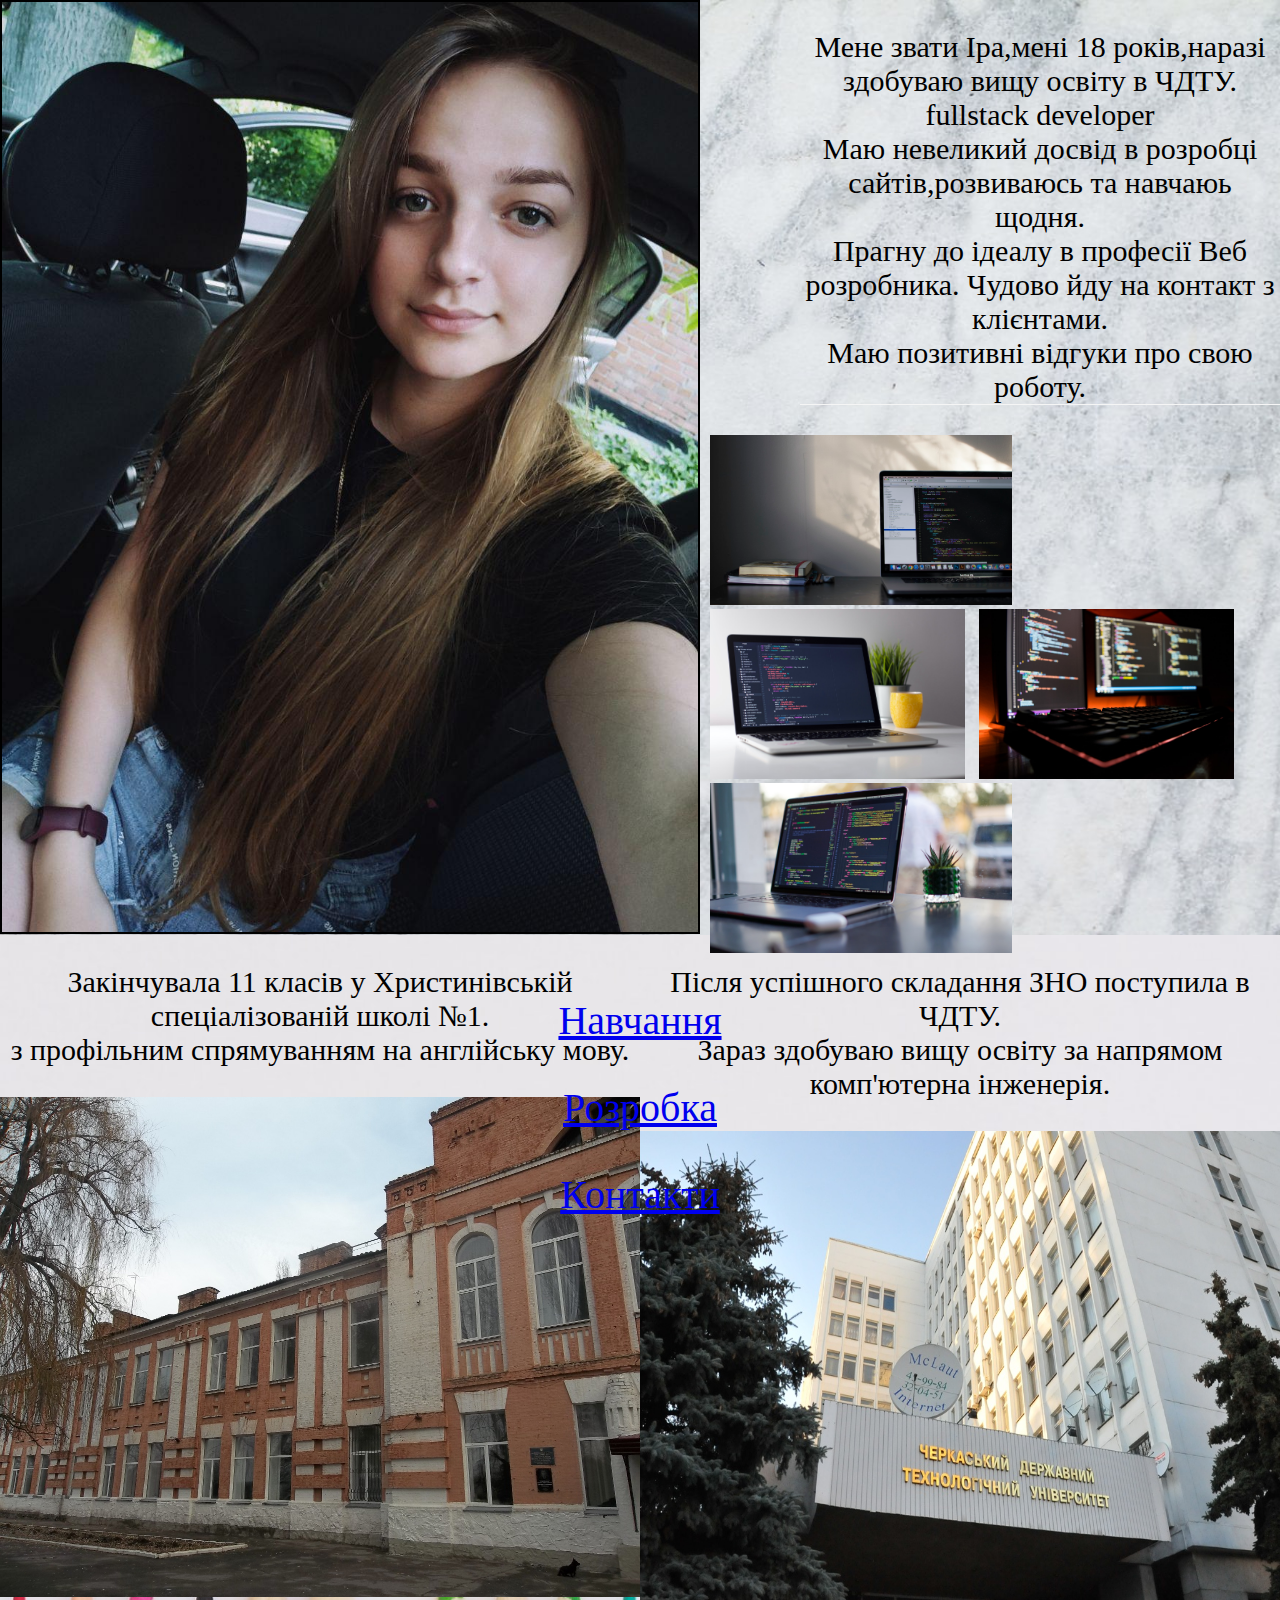
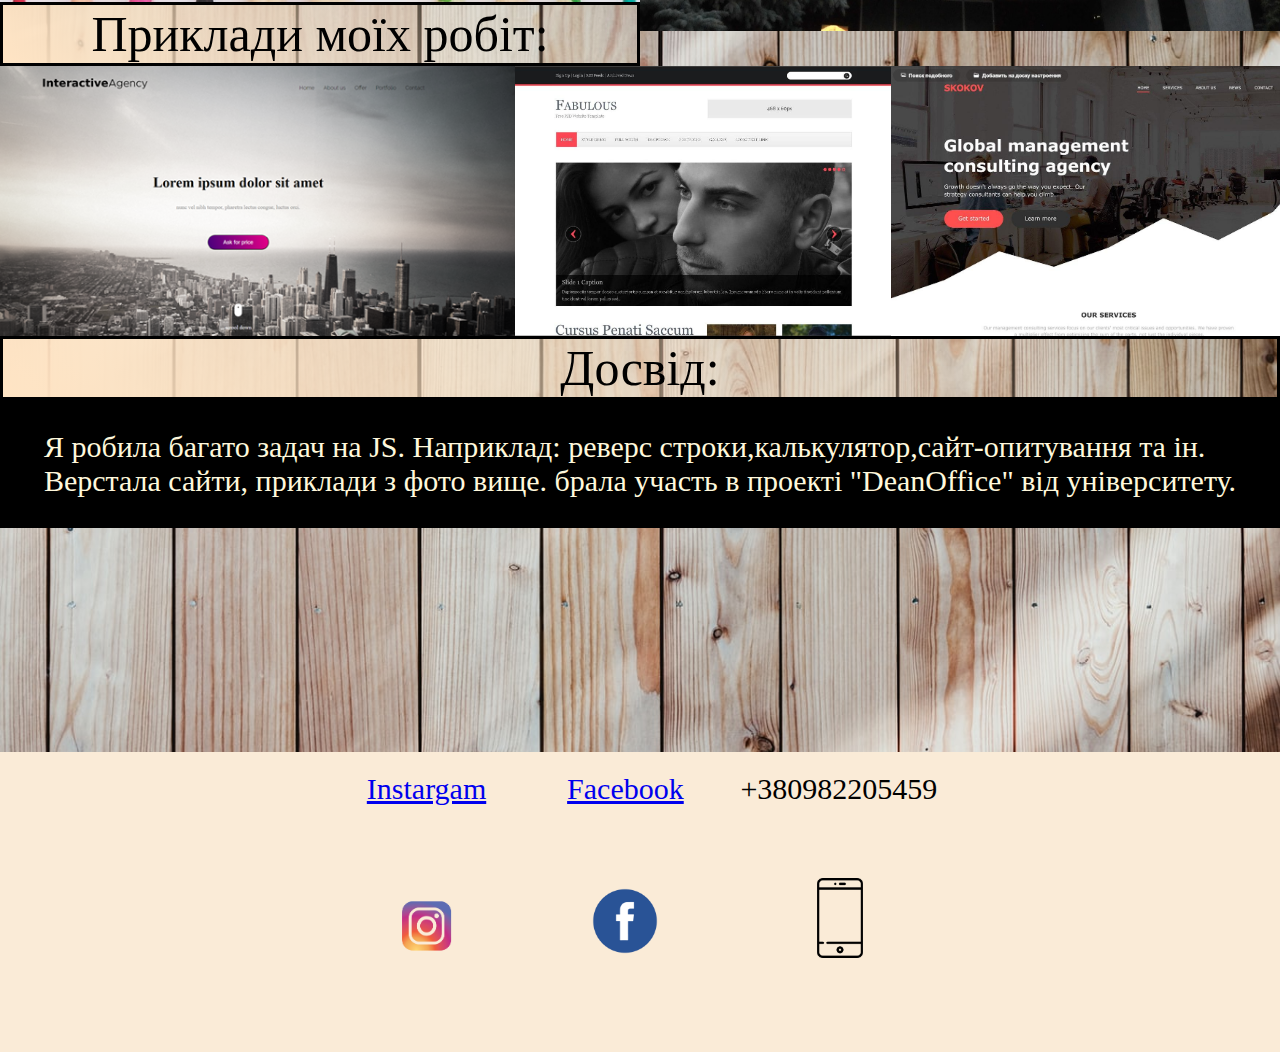
<file: Resume(dilove)/index.html>
<!DOCTYPE html>
<html lang="en">
<head>
    <meta charset="UTF-8">
    <title>Resume</title>
    <link rel="stylesheet" href="style.css">
    <meta name="viewport" content="width=device-width, initial-scale=1,
    shrink-to-fit=no">
</head>
<body>
    <div class="About">
        <div class="top">
            <img src="img/me.jpg" id = "myPh">
        </div>
        <div class="work">
            <p class="text">
                Мене звати Іра,мені 18 років,наразі здобуваю вищу освіту в ЧДТУ.<br />
                fullstack developer<br />
                Маю невеликий досвід в розробці сайтів,розвиваюсь та навчаюь щодня.<br />
                Прагну до ідеалу в професії Веб розробника. Чудово йду на контакт з клієнтами.<br />
                Маю позитивні відгуки про свою роботу.<br />
            </p>
         </div>
       <div class="images">
            <img src="img/top1.jpg" class="imgTop"/>
            <img src="img/top2.jpg" class="imgTop"/>
            <img src="img/top3.jpg" class="imgTop"/>
            <img src="img/top4.jpg" class="imgTop"/>
       </div>
      <div class="navigation">
        <p class="navText"><a href="#edu">Навчання</a></p>
<!--        <p class="navText">Про мене</p>-->
        <p class="navText"><a href="#development">Розробка</a> </p>
        <p class="navText"><a href="#contacts">Контакти</a></p>
      </div>
    </div>
    <a name = "edu"><div class="education">
  <div class="school">
    <p class="eduTXT">
      Закінчувала 11 класів у Христинівській спеціалізованій школі №1.<br />
      з профільним спрямуванням на англійську мову.
    </p>
    <img src="img/school.jpg" class="eduIMG"/>
  </div>
  <div class="university">
    <p class="eduTXT">
      Після успішного складання ЗНО поступила в ЧДТУ. <br />
      Зараз здобуваю вищу освіту за напрямом комп'ютерна інженерія. <br />
    </p>
    <img src="img/CSTU.jpg" class="eduIMG" />
  </div>
    </div></a>
    <a name = "development"><div class="development">
      <div id = examplesH> <h id="exampleH">Приклади моїх робіт:</h></div>
    <div class="examples">
      <img src="img/mySite.png" class="template">
      <img src="img/template.jpg" class="template">
      <img src="img/template2.jpg" class="template">
    </div>
      <div id = examplesH> <h id="exampleH">Досвід:</h></div>
      <div class="skill">
        <p>
          Я робила багато задач на JS. Наприклад: реверс строки,калькулятор,сайт-опитування та ін.<br />
          Верстала сайти, приклади з фото вище. брала участь в проекті "DeanOffice" від університету.<br />
        </p>
      </div>
    </div></a>
      <a name = "contacts"><div class="contact">
        <div class="instagram">
          <p id="contTXT"><a href="https://www.instagram.com/irishadakhnenko">Instargam</a></p>
          <a href="https://www.instagram.com/irishadakhnenko"><img src="img/inst.png" height="200px"></a>
        </div>
          <div class="facebook">
            <p id="contTXT"><a href="https://www.facebook.com/profile.php?id=100007887879381">Facebook</a></p>
            <a href="https://www.facebook.com/profile.php?id=100007887879381"><img src="img/fb.png" height="86px" style="margin:52px"></a>
          </div>
          <div class="mobile">
            <p id="contTXT">+380982205459</p>
            <img src="img/mobile.png" height="80px" style="margin: 52px; margin-left: 80px">
          </div>
  </div></a>
</body>
</html>
</file>
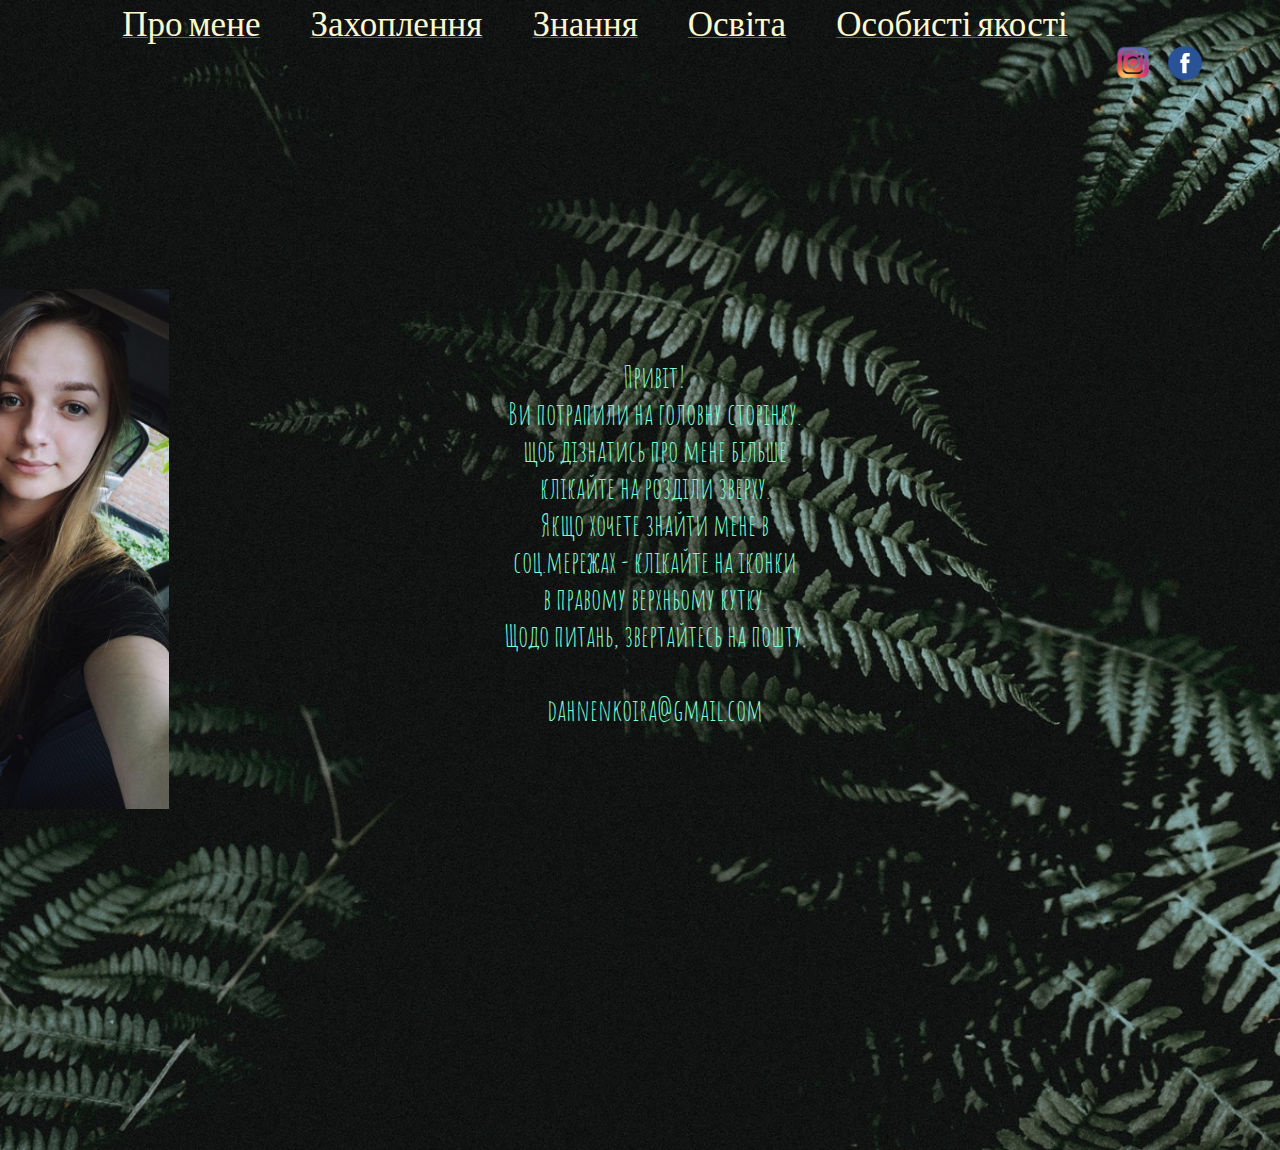
<file: Resume(freestyle)/index.html>
<!DOCTYPE html>
<head>
    <meta charset="UTF-8">
    <title>Resume</title>
    <link rel="stylesheet" href=styles.css type="text/css" />
    <meta name="viewport" content="width=device-width, initial-scale=1.0,shrink-to-fit=no">
    <link href="https://fonts.googleapis.com/css2?family=Open+Sans:ital,wght@1,300&display=swap" rel="stylesheet">
    <link href="https://fonts.googleapis.com/css2?family=Sansita+Swashed:wght@500&display=swap" rel="stylesheet">
    <link href="https://fonts.googleapis.com/css2?family=Amatic+SC:wght@700&display=swap" rel="stylesheet">
</head>
<body>
    <div class="firstpage">
    <div class="header">
            <div class="section">
            
            <a href="про мене.html"><p class="navigationtxt">Про мене</p></a>
            <a href="Захоплення.html"><p class="navigationtxt">Захоплення</p></a>
            <a href="Знання.html"><p class="navigationtxt">Знання</p></a>
            <a href="Освіта.html"><p class="navigationtxt">Освіта</p></a>
            <a href="Особисті якості.html"><p class="navigationtxt">Особисті якості</p></a>
            </div>
            <div class="social-media">
                <a href="https://www.instagram.com/irishadakhnenko/?hl=ru"><img src="img/inst.png" width="130px" /></a>
                <a href="https://www.facebook.com/profile.php?id=100007887879381"><img src="img/fb.png" class="socialImg" /></a>
        </div>
    </div>
        <div class="items">
           
            <img src="img/me.jpg" class="photo"/>
            <p class="txt">Привіт! <br />
                Ви потрапили на головну сторінку. <br />
                щоб дізнатись про мене більше <br />
                клікайте на розділи зверху. <br />
                Якщо хочете знайти мене в <br />
                соц.мережах - клікайте на іконки <br />
                в правому верхньому кутку.<br />
                Щодо питань, звертайтесь на пошту.<br />
                <br />
                dahnenkoira@gmail.com
            </p>
        </div>
    </div>
</body>
</html>
</file>
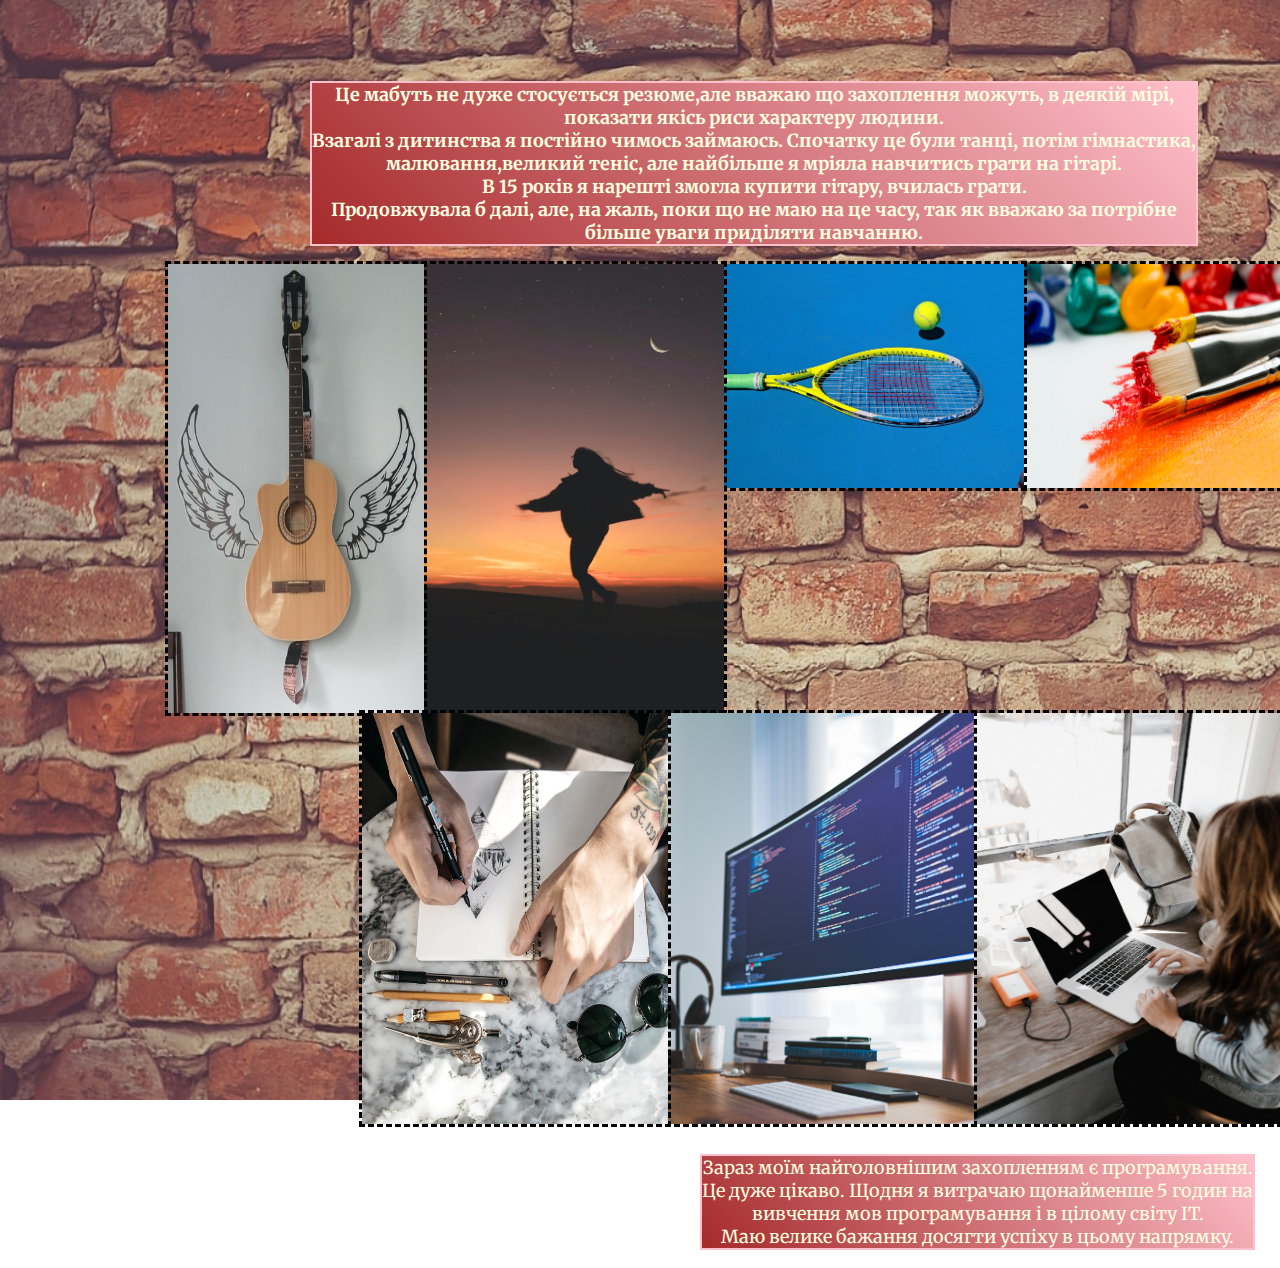
<file: Resume(freestyle)/Захоплення.html>
<!DOCTYPE html>
<html lang="en">
<head>
    <meta charset="UTF-8">
    <meta name="viewport" content="width=device-width, initial-scale=1.0,shrink-to-fit=no">
    <link rel="stylesheet" href=styles.css type="text/css" />
    <title>Захоплення</title>
    <link href="https://fonts.googleapis.com/css2?family=Merriweather&display=swap" rel="stylesheet">
</head>
<body>
    <div class="MyHobbies">
        <div class="Hobbie">
        <p id="Hobbie-text"><b>
            Це мабуть не дуже стосується резюме,але вважаю що захоплення можуть, в деякій мірі,<br />
            показати якісь риси характеру людини.<br />
            Взагалі з дитинства я постійно чимось займаюсь. Спочатку це були танці, потім гімнастика,<br />
            малювання,великий теніс, але найбільше я мріяла навчитись грати на гітарі.<br />
            В 15 років я нарешті змогла купити гітару, вчилась грати.<br />
            Продовжувала б далі, але, на жаль, поки що не маю на це часу, так як вважаю за потрібне<br />
            більше уваги приділяти навчанню.
        </b></p>
    </div>
        <div class="Photos">
        <tr>
            <td><img src="img/paint.jpg" class="imagesHobby" style="height: 224px;"/></td>        
            <td><img src="img/tennis.jpg" class="imagesHobby" style="height: 224px; width: 300px;"/></td>
        </tr>
        <tr>
            <td><img src="img/dance.jpg" class="imagesHobby" style="width: 300px;"/></td>
            <td><img src="img/guitar.jpg" class="imagesHobby" style="height: 449px;"/></td>
        </tr>
        <tr>
            <td><img src="img/hobbiesProg.jpg" class="imagesHobby" style="width: 306px; height: 411px;"/></td>
            <td><img src="img/code.jpg" class="imagesHobby" style="width: 306px; height: 411px;"/></td>
        </tr>
        <tr>
            <td><img src="img/draw.jpg" class="imagesHobby" style="width: 306px; height: 411px;"/></td>
        </tr>
        </div>
            <div class="progHobby">
                <p id="Hobbie-text" style="margin-top: 30px;margin-left: 700px;">
                    Зараз моїм найголовнішим захопленням є програмування.<br />
                    Це дуже цікаво. Щодня я витрачаю щонайменше 5 годин на<br />
                    вивчення мов програмування і в цілому світу IT.<br />
                    Маю велике бажання досягти успіху в цьому напрямку.
                </p>
                <div class="progPhoto"></div>
            </div>
    </div>
</body>
</html>
</file>
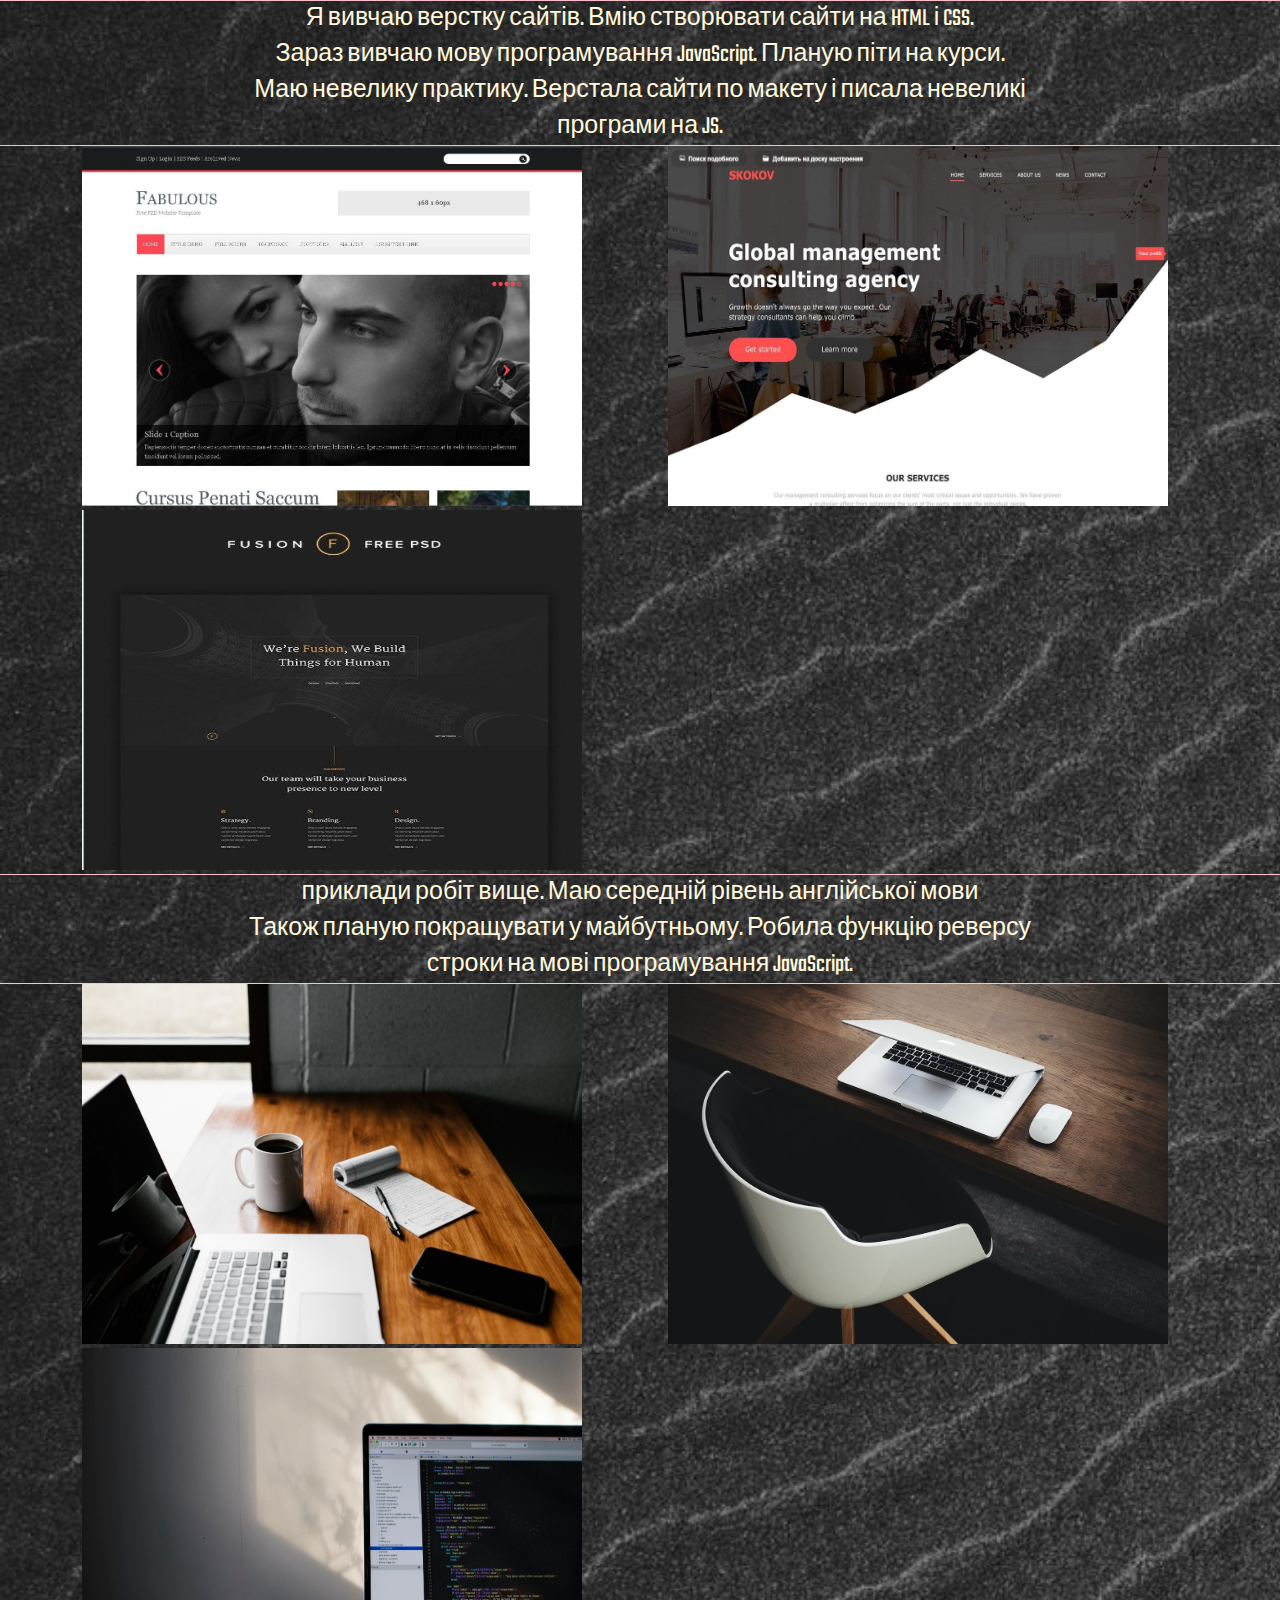
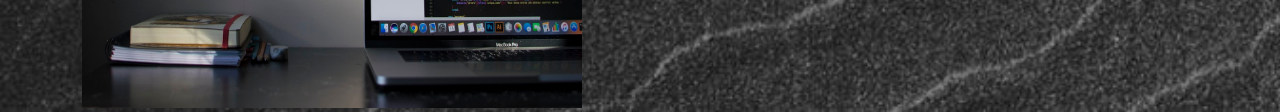
<file: Resume(freestyle)/Знання.html>
<!DOCTYPE html>
<html lang="en">
<head>
    <meta charset="UTF-8">
    <meta name="viewport" content="width=device-width, initial-scale=1.0">
    <link rel="stylesheet" href=styles.css type="text/css" />
    <link href="https://fonts.googleapis.com/css2?family=Teko&display=swap" rel="stylesheet">
    <title>Знання</title>
</head>
<body>
    <div class="Knowledge">
        <div class="ProgSkills">
            <p class="Prog-text">
                Я вивчаю верстку сайтів. Вмію створювати сайти на HTML і CSS.<br />
                Зараз вивчаю мову програмування JavaScript. Планую піти на курси.<br />
                Маю невелику практику. Верстала сайти по макету і писала невеликі<br /> 
                програми на JS.
            </p>
            <img src="img/template.jpg" class="templates" />
            <img src="img/template2.jpg" class="templates" />
            <img src="img/template3.jpg" class="templates" />
        </div>
        <div class="nextTXTprog">
            <p class="Prog-text">
                приклади робіт вище. Маю середній рівень англійської мови<br />
                Також планую покращувати у майбутньому. Робила функцію реверсу <br />
                строки на мові програмування JavaScript. 
            </p>
            <img src="img/selfStudy.jpg" class="templates"/>
            <img src="img/KnowledgePhoto.jpg" class="templates"/>
            <img src="img/KnowledgePhoto1.jpg" class="templates"/>

        </div>
    </div>
</body>
</html>
</file>
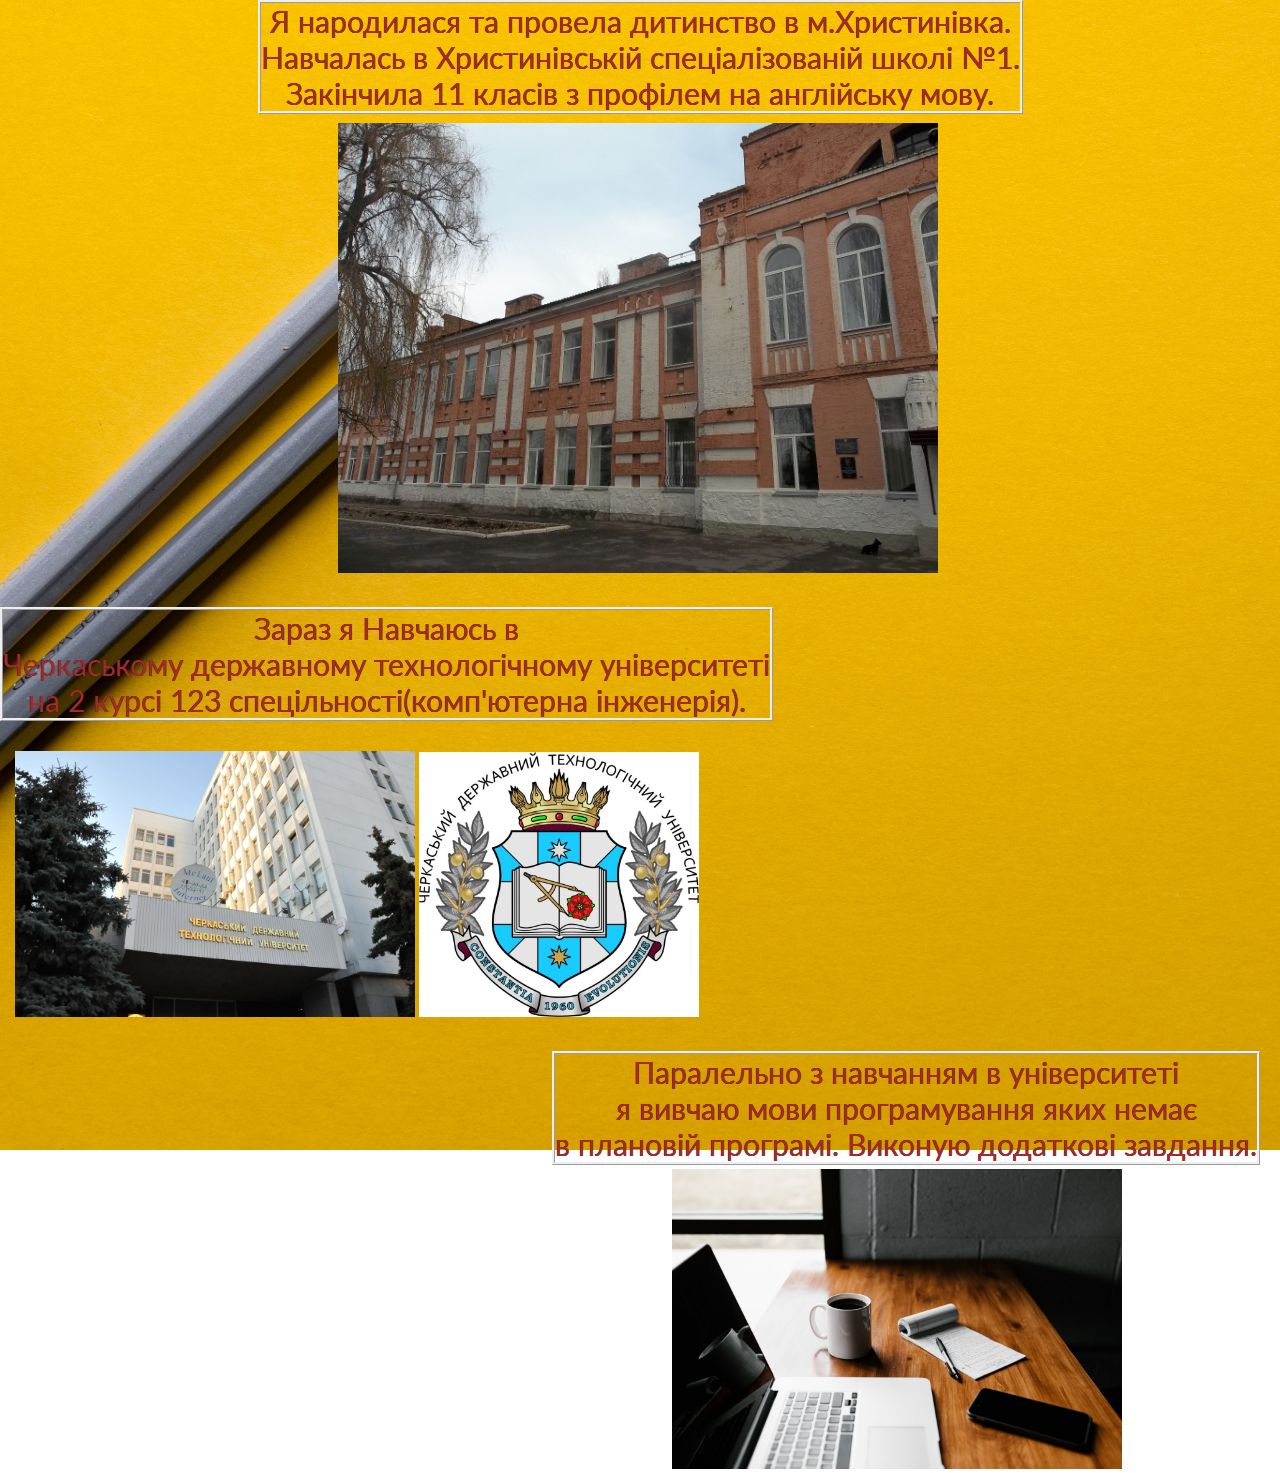
<file: Resume(freestyle)/Освіта.html>
<!DOCTYPE html>
<html lang="en">
<head>
    <meta charset="UTF-8">
    <meta name="viewport" content="width=device-width, initial-scale=1.0,shrink-to-fit=no">
    <title>Освіта</title>
    <link rel="stylesheet" href=styles.css type="text/css" />
    <link href="https://fonts.googleapis.com/css2?family=Lato:ital@1&display=swap" rel="stylesheet">
</head>
<body>
    <div class="Education">
        <div class="school">
            <p class="edu-text">
                Я народилася та провела дитинство в м.Христинівка.</br>
                Навчалась в Христинівській спеціалізованій школі №1.</br>
                Закінчила 11 класів з профілем на англійську мову.
            </p>
            <img src="img/school.jpg" style="
            width: 600px;
            padding-left: 80px;
            margin-top: -21px;"/>
        </div>
            <div class="University">
                <p class="edu-text">
                    Зараз я Навчаюсь в </br>
                    Черкаському державному технологічному університеті</br>
                    на 2 курсі 123 спецільності(комп'ютерна інженерія).</br>
                </p>
                <img src="img/CSTU.jpg" width="400px" style="padding-left:15px" />
                <img src="img/CSTU_logo.jpg" width="280px" />
            </div>
                <div class="madeYourself">
                    <p class="edu-text">
                        Паралельно з навчанням в університеті</br>
                        я вивчаю мови програмування яких немає</br>
                        в плановій програмі. Виконую додаткові завдання.
                    </p>
                    <img src="img/selfStudy.jpg" id="SelfImg" />
                </div>
    </div>
</body>
</html>
</file>
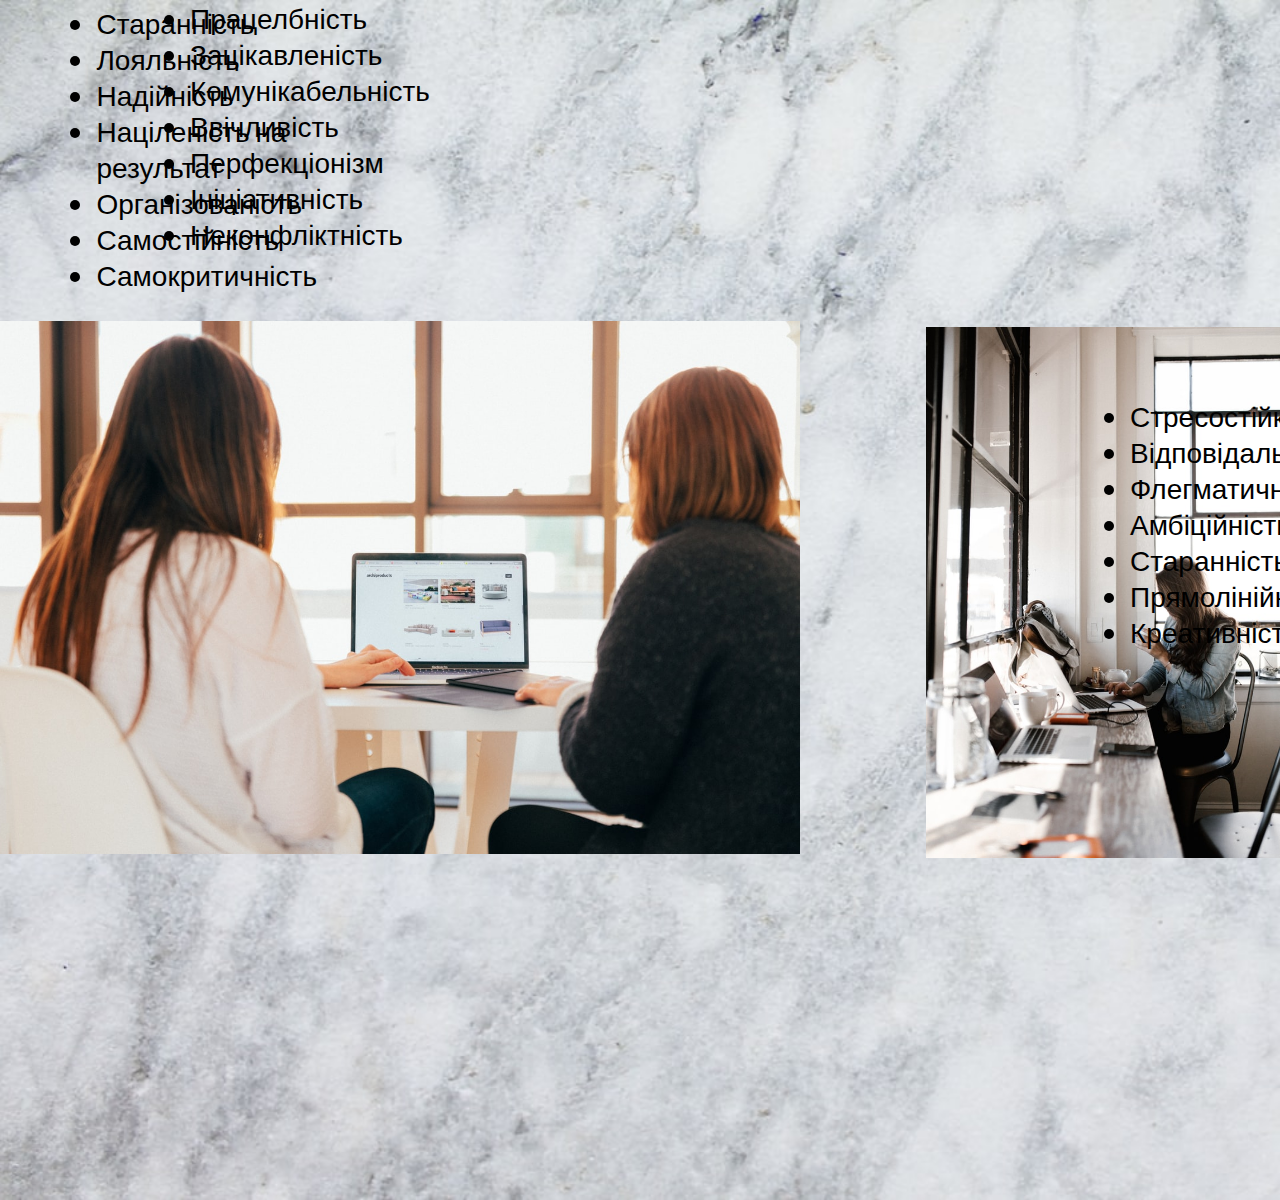
<file: Resume(freestyle)/Особисті якості.html>
<!DOCTYPE html>
<html lang="en">
<head>
    <meta charset="UTF-8">
    <meta name="viewport" content="width=device-width, initial-scale=1.0">
    <link rel="stylesheet" href=styles.css type="text/css" />
    <link href="https://fonts.googleapis.com/css2?family=Dosis:wght@700&display=swap" rel="stylesheet">
    <title>Особисті якості</title>
</head>
<body>
    <div class="Myself">
        <div class="charachter">
            <ul>
                <li>Працелбність</li>
                <li>Зацікавленість</li>
                <li>Комунікабельність</li>
                <li>Ввічливість</li>
                <li>Перфекціонізм</li>
                <li>Ініціативність</li>
                <li>Неконфліктність</li>
            </ul>
            <ul style="
                float: right;
                margin-top: -275px;
                margin-right: 963px;;">
                <li>Старанність</li>
                <li>Лояльність</li>
                <li>Надійність</li>
                <li>Націленість на результат</li>
                <li>Організованість</li>
                <li>Самостійність</li>
                <li>Самокритичність</li>
            </ul>
            <img src="img/communicate.jpg"    style="width: 800px;" />
                <ul class="centerSp">
                <li>Стресостійкість</li>
                <li>Відповідальність</li>
                <li>Флегматичність</li>
                <li>Амбіційність</li>
                <li>Старанність</li>
                <li>Прямолінійність</li>
                <li>Креативність</li>
            </ul>
            <img src="img/hardWork.jpg" style="
            margin-top: -351px;
            width: 354px;
            float: right;"/>
        </div>
    </div>
</body>
</html>
</file>
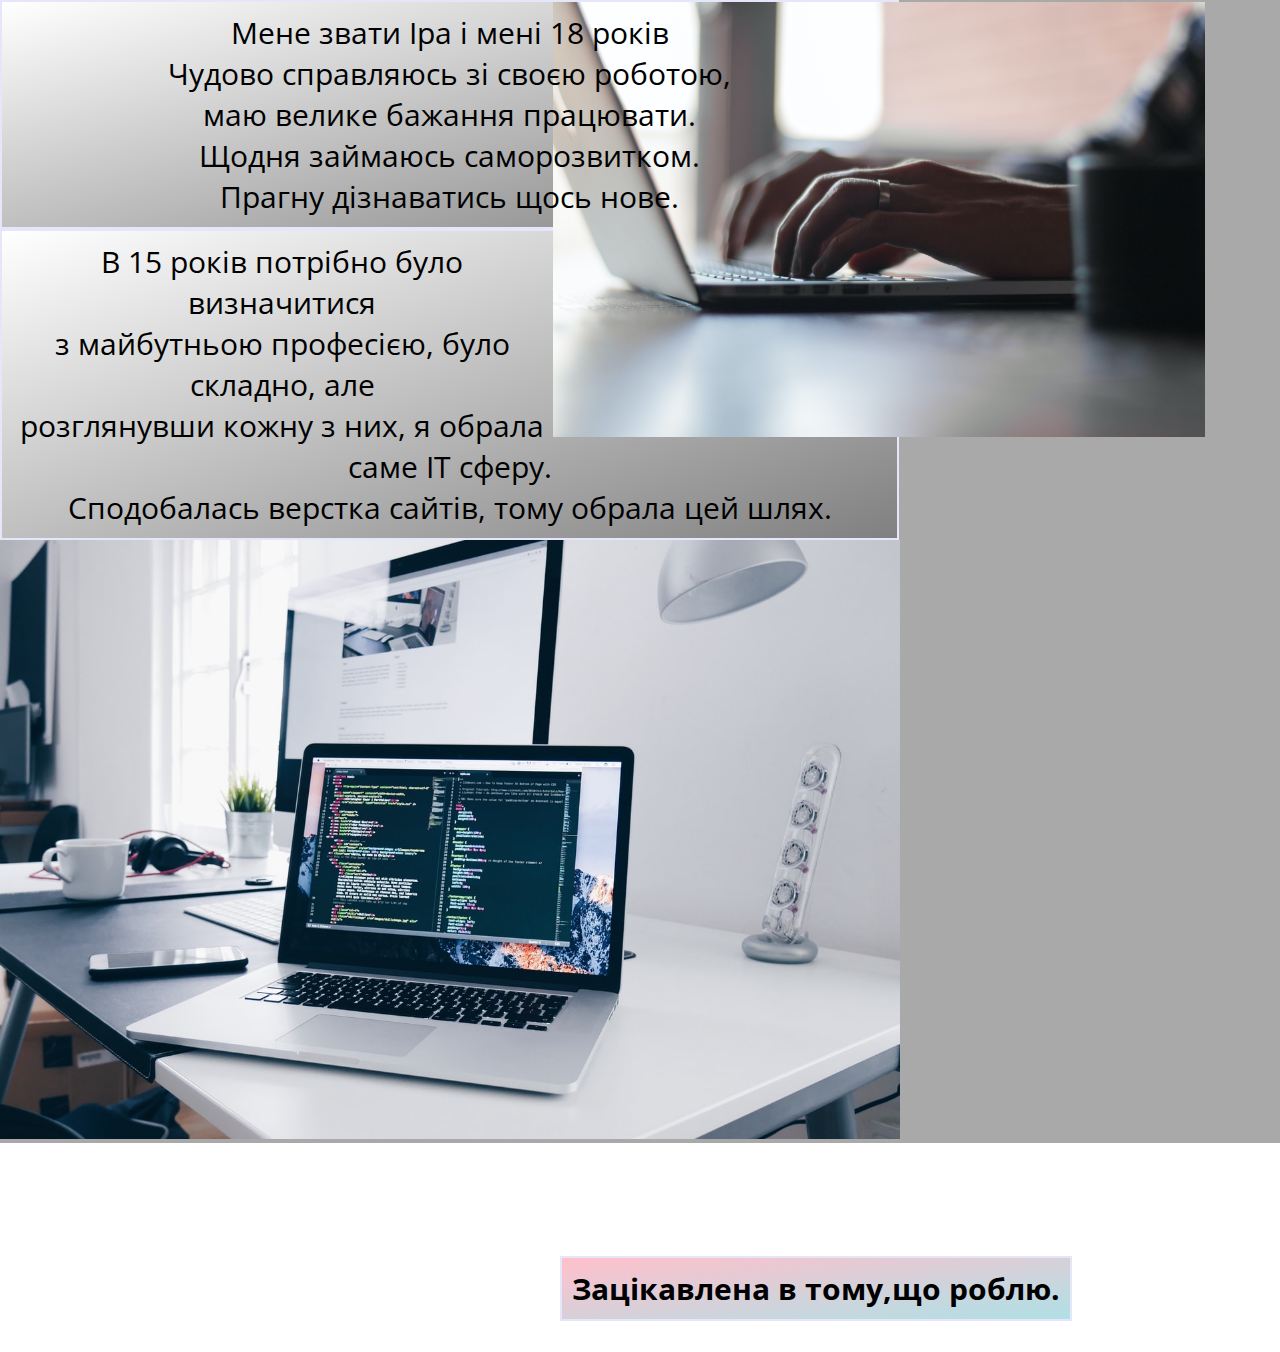
<file: Resume(freestyle)/про мене.html>
<!DOCTYPE html>
<html lang="en">
<head>
    <meta charset="UTF-8">
    <title>Про мене</title>
    <meta name="viewport" content="width=device-width, initial-scale=1.0,shrink-to-fit=no">
    <link rel="stylesheet" href=styles.css type="text/css" />
    <link href="https://fonts.googleapis.com/css2?family=Open+Sans:ital,wght@1,300&display=swap" rel="stylesheet">
    <link href="https://fonts.googleapis.com/css2?family=Lato:ital,wght@1,300&display=swap" rel="stylesheet">
</head>
<body>
    <div class="aboutMe">
        <div class="about">
            <p class="textin" 
            style=" background-image: linear-gradient(to top left, grey, white);
            border: 2px solid lavender;
            width: 875px;
            padding: 10px;
            text-align: center;">
            Мене звати Іра і мені 18 років<br />
            Чудово справляюсь зі своєю роботою, <br />
            маю велике бажання працювати.<br />
            Щодня займаюсь саморозвитком.<br />
            Прагну дізнаватись щось нове.<br />
            </p>
            <img src="img/handComp.jpg" class="handComp"/>
            <p class="textin" 
            style="background-image: linear-gradient(to top left, grey, white);
            border: 2px solid lavender;
            width: 875px;
            padding: 10px;
            margin-top: -31px;
            text-align: center;">
                В 15 років потрібно було визначитися <br />
                 з майбутньою професією, було складно, але <br />
                розглянувши кожну з них, я обрала саме IT сферу.<br />
                 Сподобалась верстка сайтів, тому обрала цей шлях.<br />
                </p>
        </div>

        
                

        
        <div class="about1">
            <img src="img/do.jpg" class="doIMG"/>
        
        <p class="textin" style="float: right;
        text-align: center;
        color: black;
        margin-top: 10%;
        margin-right: 58px;
        background-image: linear-gradient(to top left, powderblue, pink);
        border: 2px solid lavender;
        padding: 10px;">
            <b>Зацікавлена в тому,що роблю. <br /></b>
        </p>
        </div>
            
            <p></p>
            
        
    </div>
</body>
</html>
</file>
<file: Resume(dilove)/style.css>
body{
    margin: 0;
}
.About{
    background-image: url("img/BG.jpg");
    height: 935px;
    background-repeat: no-repeat;
    background-size: cover;
}
#myPh{
    height: 930px;
    border: black solid 2px;
    float: left;
}
.work{
    display: flex;
}
.text{
    text-align: center;
    font-size: 30px;
    margin-right: auto;
    margin-left: 100px;
    border-bottom: solid 1px whitesmoke;
}
.images{
}
.imgTop {
    height: 170px;
    margin-left: 10px;
}
.navigation {
    text-align: center;
    /*border-bottom: solid 3px whitesmoke;*/
}
.navText {
    font-size: 40px;
}
.education {
    background-size: cover;
    background-image: url("img/eduBg.jpg");
    background-repeat: no-repeat;
    height: 667px;
}
.school{
    float: left;
    width: 50%;
}
.eduTXT {
    text-align: center;
    font-size: 30px;
}
.eduIMG {
    width: 100%;
    height: 500px;
}
.university {
    float: right;
    width: 50%;
}
.development {
    background-repeat: no-repeat;
    background-size: cover;
    height: 750px;
    background-image: url("img/developBg.jpg");
}
.examples {
    display: flex;
    justify-content: center;
}
.template{
    height: 270px
}
#exampleH {
    font-size: 50px;
    border: solid 3px;
    background: linear-gradient(45deg, bisque, transparent);
    display: flex;
    justify-content: center;
    margin-right: auto;
    margin-left: auto;
}
.skill {
    display: flex;
    justify-content: center;
    color: cornsilk;
    font-size: 30px;
    background: black;
}
.contact {
    height: 300px;
    background: antiquewhite;
    background-size: cover;
    background-repeat: no-repeat;
    display: flex;
    justify-content: center;
}
#contTXT {
    text-align: center;
    font-size: 30px;
    margin: 20px;
}

/* ===================================media==================================*/

@media screen and (max-width: 1200px){
    .About .education .development .contact {
        width: 1140px;
    }
    .template {
        height: 240px;
    }
    #myPh {
        height: 530px;
    }
    .text   {
        font-size:15px;
    }
    .skill{
        font-size:15px;
    }
    .eduTXT {
        font-size:15px;
    }
    .imgTop{
        height: 100px;
    }
    .navText {
        font-size: 20px;
    }
    .About {
        height: 450px;
    }
}
@media screen and (max-width: 1199px){
    .About .education .development .contact {
        width: 960px;
    }
    .template {
        height: 210px;
    }
    #myPh {
        height: 400px;
    }
    .text {
        font-size:15px;
    }
    .skill{
        font-size:15px;
    }
    .eduTXT {
        font-size:15px;
    }
    .imgTop{
        height: 90px;
    }
    .navText {
        font-size: 20px;
    }
    .About {
        height: 450px;
    }
}
@media screen and (max-width: 991px){
    .About .education .development .contact {
        width: 248px;
    }
    .template {
        height: 120px;
    }
    #myPh {
        height: 200px;
    }
    .text {
        font-size:15px;
    }
    .skill{
        font-size:15px;
    }
    .eduTXT {
        font-size:15px;
    }
    .imgTop{
        height: 90px;
    }
    .navText {
        font-size: 20px;
    }
    .About {
        height: 450px;
    }
}
@media screen and (max-width: 767px){
    .About .education .development .contact {
        width: 540px;
    }
    .template {
        height: 150px;
    }
    #myPh {
        height: 100px;
    }
    .text {
        font-size:15px;
    }
    .skill {
        font-size:15px;
    }
    .eduTXT {
        font-size:15px;
    }
    .imgTop{
        height: 70px;
    }
    .navText {
        font-size: 20px;
    }
    .About {
        height: 450px;
    }
}
@media screen and (max-width: 575px){
    .About .education .development .contact {
        width: 100%;
        padding: 0 15px;
    }
    .template {
        height: 50px;
    }
    #myPh {
        height: 50px;
    }
    .text {
        font-size:15px;
    }
    .skill{
        font-size:15px;
    }
    .eduTXT {
        font-size:15px;
    }
    .imgTop{
        height: 70px;
    }
    .navText {
        font-size: 20px;
    }
    .About {
        height: 450px;
    }
}
</file>
